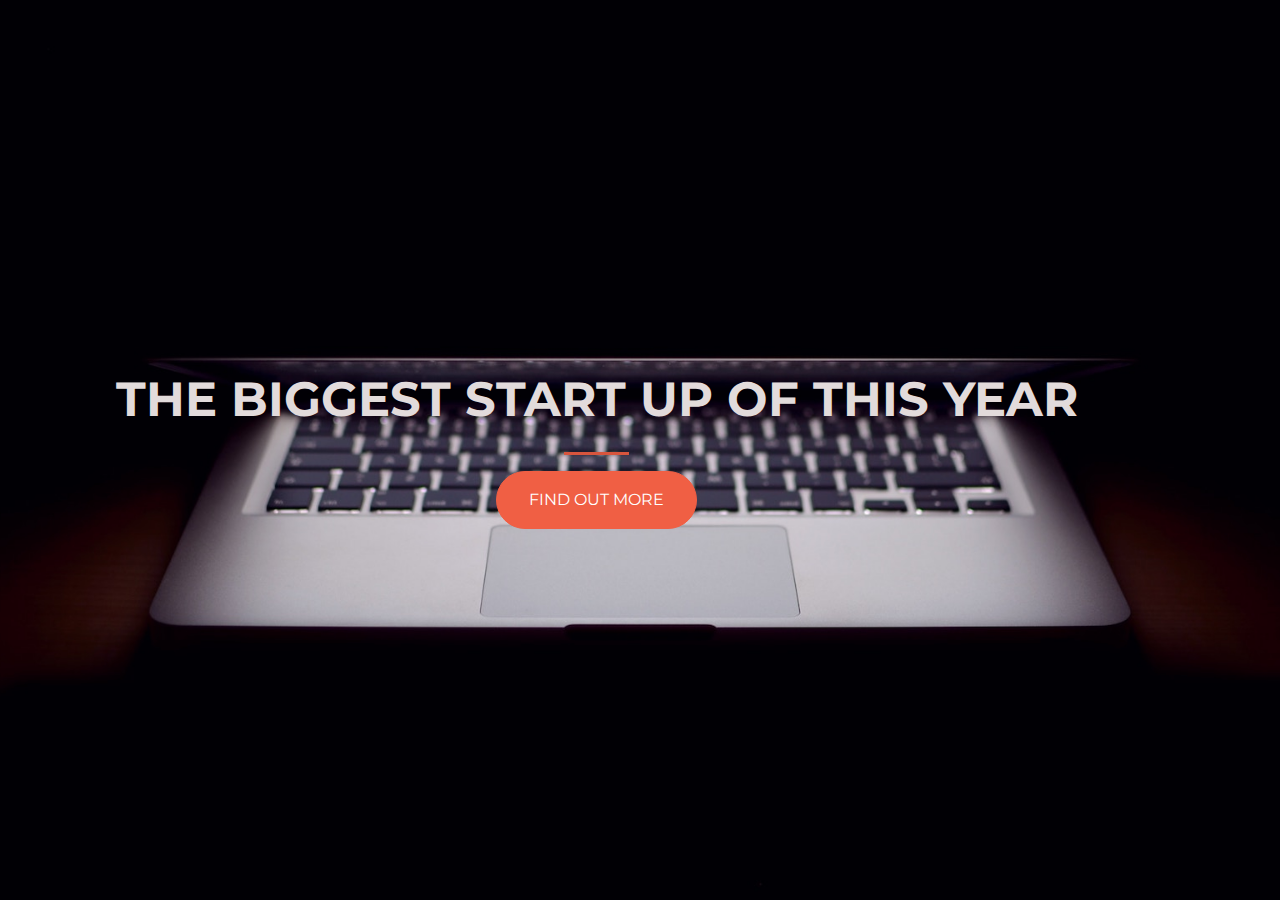
<file: index.html>
<!DOCTYPE html>
<html>
  <head>
    <title>Startup</title>
    <meta charset="utf-8">
    <meta name="viewport" content="width=device-width, initial-scale=1, shrink-to-fit=no">

    <!-- Google Fonts -->
    <link href="https://fonts.googleapis.com/css?family=Montserrat" rel="stylesheet">

    <!-- Bootstrap CSS from a CDN. This way you don't have to include the bootstrap file yourself -->
    <link rel="stylesheet" href="https://stackpath.bootstrapcdn.com/bootstrap/4.3.1/css/bootstrap.min.css" integrity="sha384-ggOyR0iXCbMQv3Xipma34MD+dH/1fQ784/j6cY/iJTQUOhcWr7x9JvoRxT2MZw1T" crossorigin="anonymous">
    
    <!-- Your own stylesheet -->
    <link rel="stylesheet" type="text/css" href="style.css">
  </head>
  <body>
    <div class="containeer d-flex align-items-center h-100">
      <div class="row">
        <header class="text-center col-12">
          <h1 class="text-uppercase"><strong>The biggest start up of this year</strong></h1>
        </header>
        <div class="section">
          
        </div>
        <section class="text-center col-12">
          <hr>
          <button class="btn btn-primary btn-xl">Find out more</button>
        </section>
      </div>
    </div>
  </body>
</html>
</file>
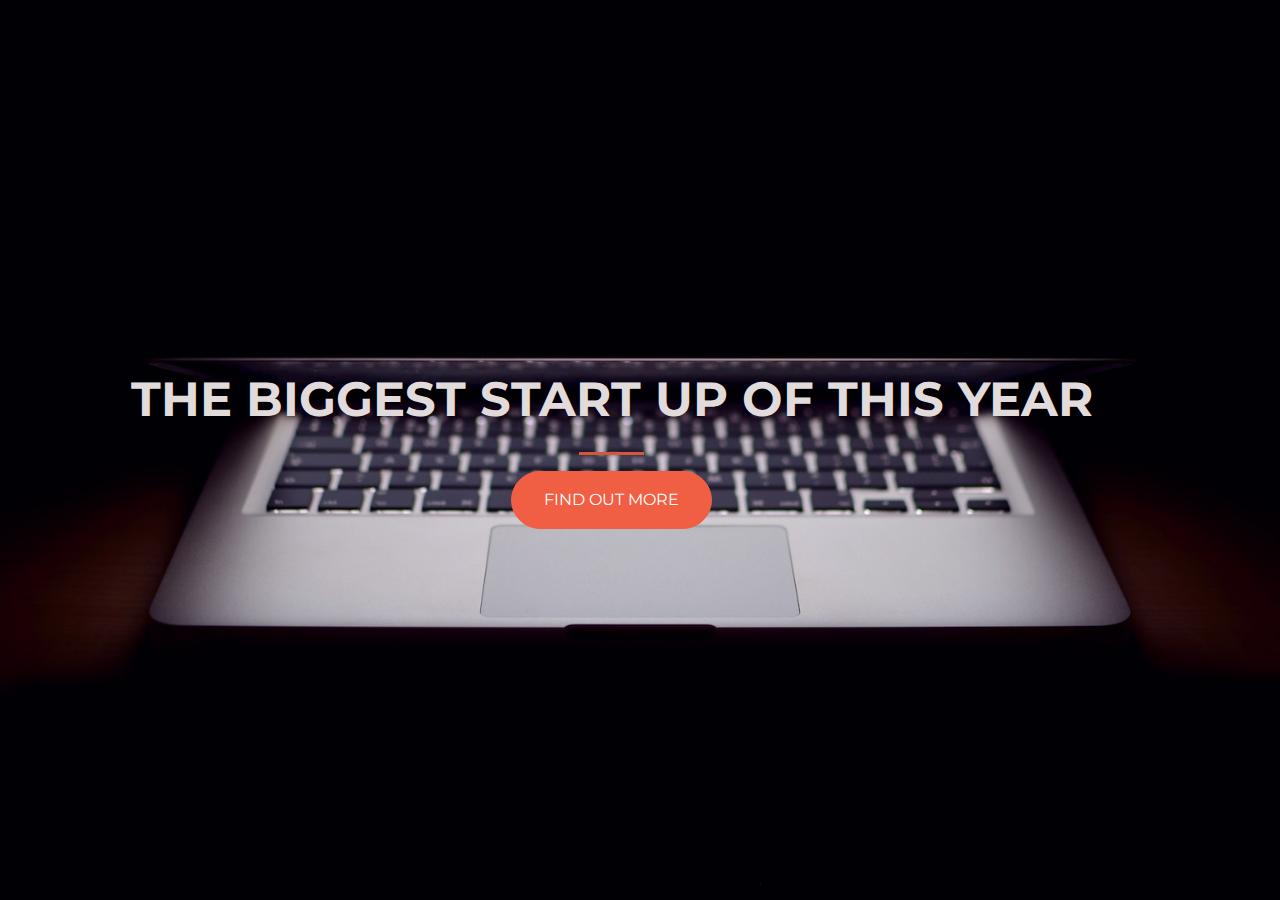
<file: biggest startup.html>
<!DOCTYPE html>
<html>
  <head>
    <title>Startup</title>
    <meta charset="utf-8">
    <meta name="viewport" content="width=device-width, initial-scale=1, shrink-to-fit=no">

    <!-- Google Fonts -->
    <link href="https://fonts.googleapis.com/css?family=Montserrat" rel="stylesheet">

    <!-- Bootstrap CSS from a CDN. This way you don't have to include the bootstrap file yourself -->
    <link rel="stylesheet" href="https://stackpath.bootstrapcdn.com/bootstrap/4.3.1/css/bootstrap.min.css" integrity="sha384-ggOyR0iXCbMQv3Xipma34MD+dH/1fQ784/j6cY/iJTQUOhcWr7x9JvoRxT2MZw1T" crossorigin="anonymous">
    
    <!-- Your own stylesheet -->
    <link rel="stylesheet" type="text/css" href="style.css">
  </head>
  <body>
    <div class="containeer d-flex align-items-center h-100">
      <div class="row">
        <header class=" text-center col-12">
          <h1 class="text-uppercase"><strong>The biggest start up of this year</strong></h1>
        </header>
        <div class="buffer col-12"></div>
        <section class="text-center col-12">
          <hr>
          <a href="http://eepurl.com/g0Rrf1">
            <button class="btn btn-primary btn-xl">Find out more</button>
          </a>  

        </section>
      </div>
    </div>
  </body>
</html>
</file>
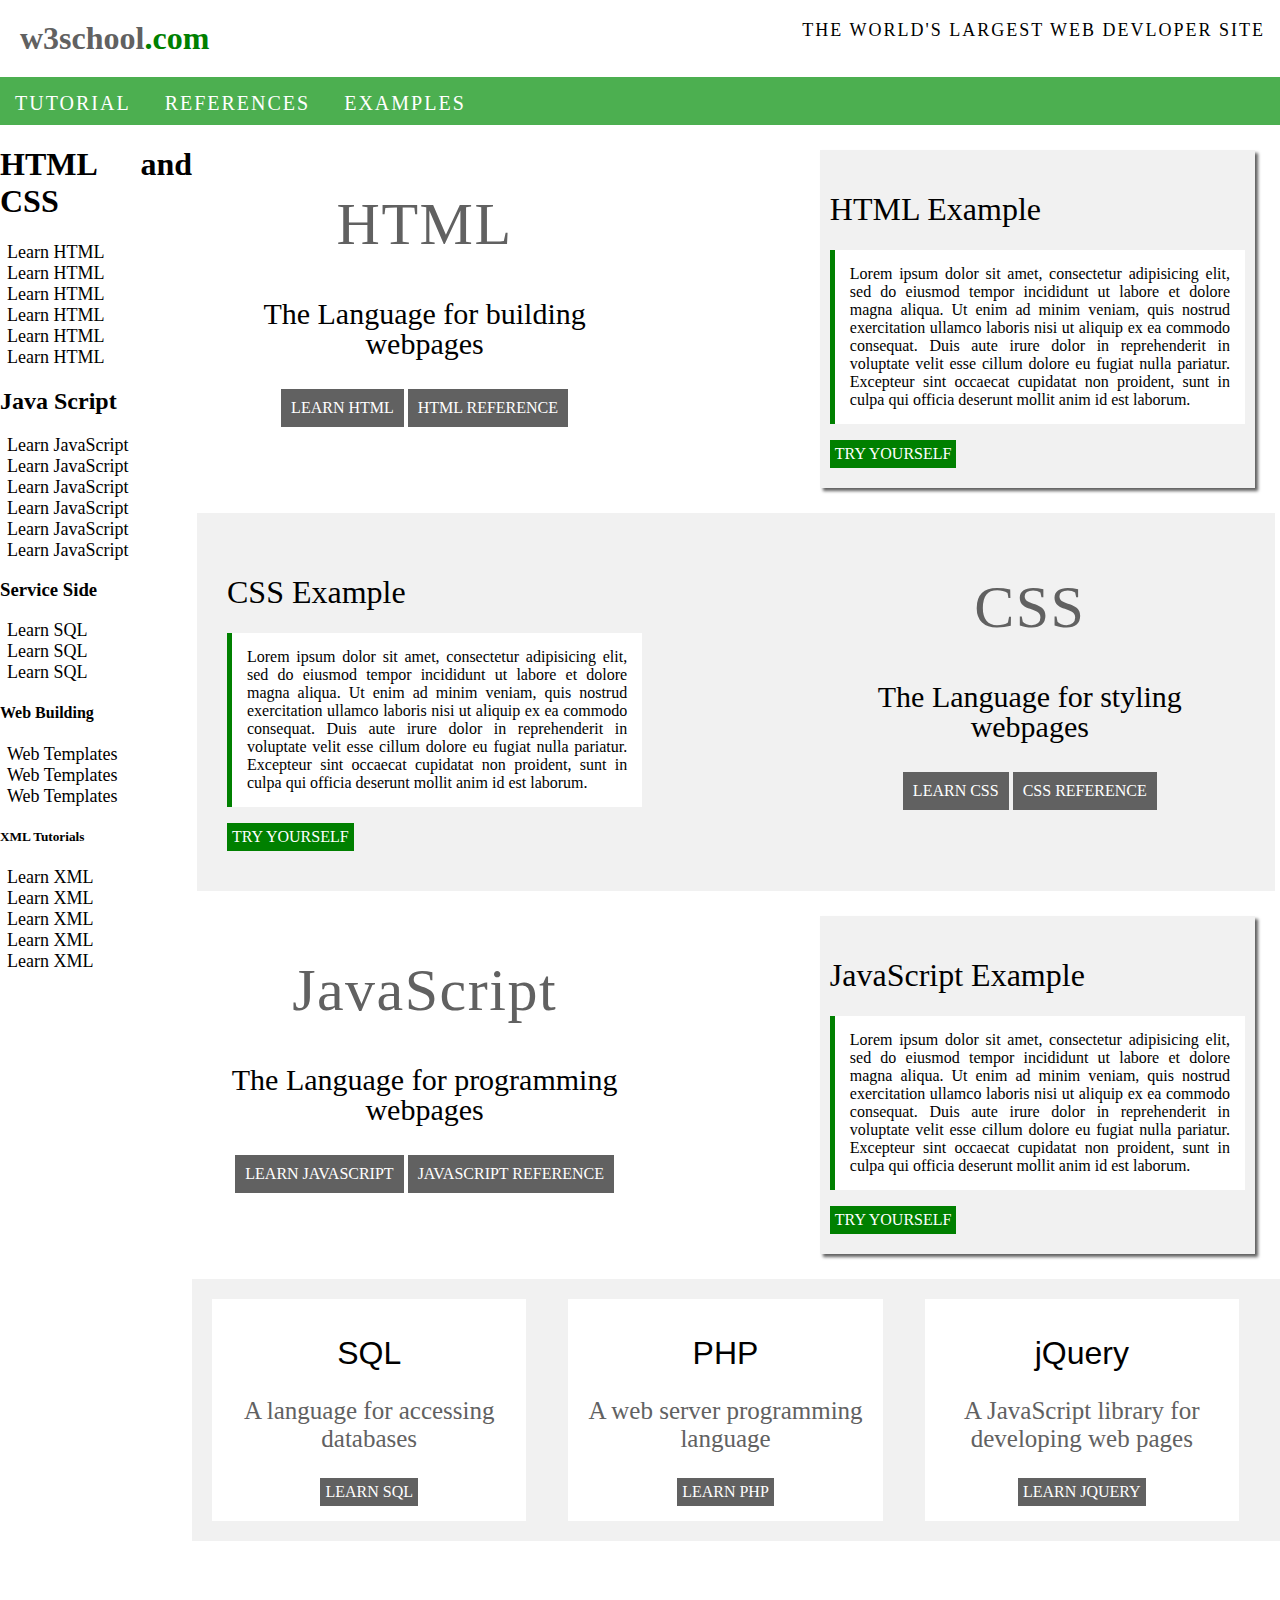
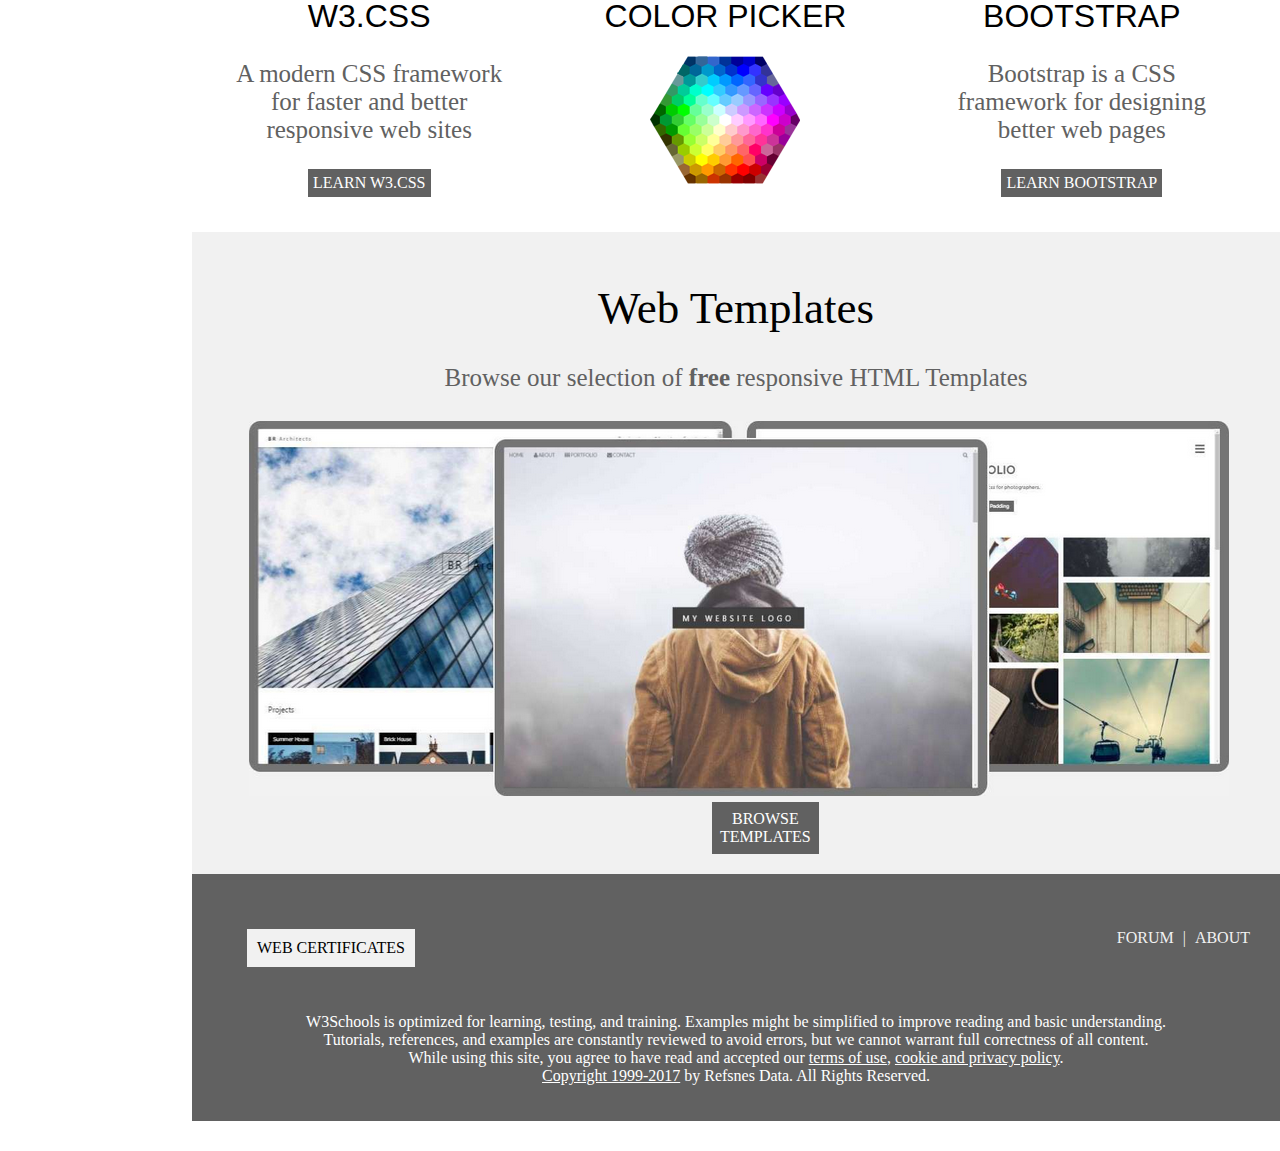
<file: w3school.html>
<!doctype html>
<!DOCTYPE html>
<html>
<head>
	<title>w3shool</title>
	<meta charset="utf-8">
	<link rel="stylesheet" href="w3school.css">
</head>
<body>
   <header>
  	<a href="#">
  		
	  <h1><span class="s1">w3school</span><span class="s2">.com</span></h1>

	</a>
	  	<h2>THE WORLD'S LARGEST WEB DEVLOPER SITE</h2>
   </header>


<nav>

	 <ul>
	 	
	 	<li><a href="#">TUTORIAL</a></li>
	 	<li><a href="#">REFERENCES</a></li>
	   	<li><a href="#">EXAMPLES</a></li>
	 	
	 </ul>
</nav>


  <div class="contentarea">
	<div class="content">
		<div class="row1">

			<div class="middle">
				<h1>HTML</h1>
				<p>The Language for building webpages</p>
				<a href="https://www.w3schools.com/html/default.asp">LEARN HTML</a>
				<a href="https://www.w3schools.com/tags/default.asp">HTML REFERENCE</a>
			</div>

			<div class="right">
				<h1>HTML Example</h1>
				<p>Lorem ipsum dolor sit amet, consectetur adipisicing elit, sed do eiusmod
				tempor incididunt ut labore et dolore magna aliqua. Ut enim ad minim veniam,
				quis nostrud exercitation ullamco laboris nisi ut aliquip ex ea commodo
				consequat. Duis aute irure dolor in reprehenderit in voluptate velit esse
				cillum dolore eu fugiat nulla pariatur. Excepteur sint occaecat cupidatat non
				proident, sunt in culpa qui officia deserunt mollit anim id est laborum.</p>
				<a href="#">TRY YOURSELF</a>
			</div>

		</div>
		<div class="row2">

			<div class="middle1">
			    <h1>CSS Example</h1>
				<p>Lorem ipsum dolor sit amet, consectetur adipisicing elit, sed do eiusmod
				tempor incididunt ut labore et dolore magna aliqua. Ut enim ad minim veniam,
				quis nostrud exercitation ullamco laboris nisi ut aliquip ex ea commodo
				consequat. Duis aute irure dolor in reprehenderit in voluptate velit esse
				cillum dolore eu fugiat nulla pariatur. Excepteur sint occaecat cupidatat non
				proident, sunt in culpa qui officia deserunt mollit anim id est laborum.</p>
				<a href="#">TRY YOURSELF</a>
				
			</div> 

			<div class="right1">

				<h1>CSS</h1>
				<p>The Language for styling webpages</p>
				<a href="#">LEARN CSS</a>
				<a href="#">CSS REFERENCE</a>
				
			</div>

		</div>

		<div class="row3">
			
			<div class="middle2">
			
				<h1>JavaScript</h1>
				<p>The Language for programming webpages</p>
				<a href="#">LEARN JAVASCRIPT</a>
				<a href="#">JAVASCRIPT REFERENCE</a>

	        </div>

	        <div class="right2">
	        	<h1>JavaScript Example</h1>
				<p>Lorem ipsum dolor sit amet, consectetur adipisicing elit, sed do eiusmod
				tempor incididunt ut labore et dolore magna aliqua. Ut enim ad minim veniam,
				quis nostrud exercitation ullamco laboris nisi ut aliquip ex ea commodo
				consequat. Duis aute irure dolor in reprehenderit in voluptate velit esse
				cillum dolore eu fugiat nulla pariatur. Excepteur sint occaecat cupidatat non
				proident, sunt in culpa qui officia deserunt mollit anim id est laborum.</p>
				<a href="#">TRY YOURSELF</a>
	        </div>

		</div>

		<div class="row4">

			   <div class="SQL">
			   		<h1>SQL</h1>
			   		<p>A language for accessing databases</p>
			   		<a href="#">LEARN SQL</a>
			   </div>
			    <div class="PHP">
			   		<h1>PHP</h1>
			   		<p>A web server programming language</p>
			   		<a href="#">LEARN PHP</a>
			   </div>
			    <div class="jquery">
			   		<h1>jQuery</h1>
			   		<p>A JavaScript library for developing web pages</p>
			   		<a href="#">LEARN JQUERY</a>
			   </div>

		</div>
		
		<div class="row5">
				
				<div class="w3.css">
			   		<h1>W3.CSS</h1>
			   		<p>A modern CSS framework for faster and better responsive web sites</p>
			   		<a href="#">LEARN W3.CSS</a>
			    </div>
			    <div class="color picker">
			   		<h1>COLOR PICKER</h1>
			   		<img src="w3school.png">
			   		
			   </div>
			    <div class="bootstrap">
			   		<h1>BOOTSTRAP</h1>
			   		<p>Bootstrap is a CSS framework for designing better web pages</p>
			   		<a href="#">LEARN BOOTSTRAP</a>
			   </div>
		
		   </div>
		<div class="row6">
			
			<h1>Web Templates</h1>
			<p>Browse our selection of <strong>free</strong> responsive HTML Templates</p>
			<img src="w3schoolpic.png">
			<a href="#">BROWSE TEMPLATES</a>
			
		</div>

			<footer>
            <div class="row1">
            	<a href="#"> WEB CERTIFICATES </a>
            </div>
            <div class="row2">
            	<a href="#">FORUM</a>
            	<span> | </span>
            	<a href="#">ABOUT</a>
            </div>
            <p>W3Schools is optimized for learning, testing, and training. Examples might be simplified to improve reading and basic understanding.<br> Tutorials, references, and examples are constantly reviewed to avoid errors, but we cannot warrant full correctness of all content.<br> While using this site, you agree to have read and accepted our <u>terms of use</u>, <u>cookie and privacy policy</u>.<br>
	        <u>Copyright 1999-2017</u> by Refsnes Data. All Rights Reserved.</p>
	        </footer>
		
	</div>
	 <aside>
	 	
	 	<h1>HTML and CSS</h1>
	 	<ul>
			<li><a href="#">Learn HTML</a></li>
			<li><a href="#">Learn HTML</a></li>
			<li><a href="#">Learn HTML</a></li>
			<li><a href="#">Learn HTML</a></li>
			<li><a href="#">Learn HTML</a></li>
			<li><a href="#">Learn HTML</a></li>
			
		</ul>
	 	<h2>Java Script</h2>
	 	<ul>
	 		
			<li><a href="#">Learn JavaScript</a></li>
			<li><a href="#">Learn JavaScript</a></li>
			<li><a href="#">Learn JavaScript</a></li>
			<li><a href="#">Learn JavaScript</a></li>
			<li><a href="#">Learn JavaScript</a></li>
			<li><a href="#">Learn JavaScript</a></li>
			
	 	</ul>
	 	<h3>Service Side</h3>
	 	<ul>
	 		
			<li><a href="#">Learn SQL</a></li>
			<li><a href="#">Learn SQL</a></li>
			<li><a href="#">Learn SQL</a></li>
			
	 	
	 	</ul>
	 	<h4>Web Building</h4>
	 	<ul>
				 		
			<li><a href="#">Web Templates</a></li>	
			<li><a href="#">Web Templates</a></li>	
			<li><a href="#">Web Templates</a></li>	
	 	</ul>
	 	<h5>XML Tutorials</h5>
	 	<ul>
			<li><a href="#">Learn XML</a></li>
			<li><a href="#">Learn XML</a></li>
			<li><a href="#">Learn XML</a></li>
			<li><a href="#">Learn XML</a></li>
			<li><a href="#">Learn XML</a></li>
			
	   </ul>

	 </aside>
  </div>
</body>
</html>
</file>
<file: style.css>
body,html {
  width: 100%;
  height: 100%;
  font-family: 'Montserrat', sans-serif;
  background: url(header.jpg) no-repeat center center fixed; 
  -webkit-background-size: cover;
  -moz-background-size: cover;
  -o-background-size: cover;
  background-size: cover;
}
h1{
	font-size: 3rem;
	color: #e2dbdb;
}
hr{
	background-color: #F05F44;
	border-width:3px;
	max-width: 65px;
}
.btn{
	font-weight: 700px;
	border-radius: 300px;
	text-transform: uppercase;
}
.btn-xl{
	padding: 1rem 2rem;
}
.btn-primary{
	background-color: #F05F44;
	border-color: #F05F44; 
}
.btn-primary:hover{
	background-color: #ee4b08;
	border-color: #ee4b08;
	border-width:4px;
}
</file>
<file: w3school.css>
body{
	margin:0;
}
.row1{

	background:#ffffff;
	padding:20px;
	margin: 5px;
	overflow: hidden;
}
.middle{
	width: 40%;
	text-align: center;
	float: left;
}
.middle h1{
	font-size:60px;
	font-weight:400;
	letter-spacing: 1.5px;
	color:#616161;
}
.middle p{
	line-height: 1;
	font-size:30px;

}
.middle a{
	background: #616161;
	display:inline-block;
	text-decoration: none;
	color:#ffffff;
	padding:10px;
}
.right{
	background: #f1f1f1;
	width:40%;
	padding-top: 20px;
	padding-left: 10px;
	padding-right: 10px;
	padding-bottom: 20px;
	float: right;
	box-shadow: 3px 3px 3px #616161;
}
.right h1{
	font-weight: 400;
}
.right p{
	background: #ffffff;
	border-left: 5px solid green;
	padding: 15px;
	text-align: justify;
}
.right a{
	display: inline-block;
	padding: 5px;
	background: green;
	color: #ffffff;
	text-decoration: none;
}
.row4{
	background: #f1f1f1;
	padding: 20px;
	overflow: hidden;
}
.row4 div{
	background: #fff;
	width: 30%;
	text-align:center;
	float: left;
	padding: 15px;
	margin-right: 4%;
	box-sizing: border-box;

}
.row4 .jquery{
	margin-right: 0;
}
.row4 h1{
	font-family: arial;
	font-weight: normal;
	font-transform:uppercase;

}
.row4 p{
	font-size: 25px;
	color: #616161;
}
.row4 a{
	display: inline-block;
	background: #616161;
	color: white;
	padding: 5px;
	text-decoration: none;
}
.row2{

	background: #f1f1f1;
	padding:20px;
	margin: 5px;
	overflow: hidden;
}
.right1{
	width: 40%;
	text-align: center;
	float: left;
	margin-left: 150px;
}
.right1 h1{
	font-size:60px;
	font-weight:400;
	letter-spacing: 1.5px;
	color:#616161;
}
.right1 p{
	line-height: 1;
	font-size:30px;

}
.right1 a{
	background: #616161;
	display:inline-block;
	text-decoration: none;
	color:#ffffff;
	padding:10px;
}
.middle1{
	background: #f1f1f1;
	width:40%;
	padding-top: 20px;
	padding-left: 10px;
	padding-right: 10px;
	padding-bottom: 20px;
	float: left;
	margin-right: 20px;
}
.middle1 h1{
	font-weight: 400;
}
.middle1 p{
	background: #ffffff;
	border-left: 5px solid green;
	padding: 15px;
	text-align: justify;
}
.middle1 a{
	display: inline-block;
	padding: 5px;
	background: green;
	color: #ffffff;
	text-decoration: none;
}
.row3{

	background: #ffffff;
	padding:20px;
	margin: 5px;
	overflow: hidden;
}
.middle2{
	width: 40%;
	text-align: center;
	float: left;
}
.middle2 h1{
	font-size:60px;
	font-weight:400;
	letter-spacing: 1.5px;
	color:#616161;
}
.middle2 p{
	line-height: 1;
	font-size:30px;

}
.middle2 a{
	background: #616161;
	display:inline-block;
	text-decoration: none;
	color:#ffffff;
	padding:10px;
}
.right2{
	background: #f1f1f1;
	width:40%;
	padding-top: 20px;
	padding-left: 10px;
	padding-right: 10px;
	padding-bottom: 20px;
	float: right;
	box-shadow: 3px 3px 3px #616161;
}
.right2 h1{
	font-weight: 400;
}
.right2 p{
	background: #ffffff;
	border-left: 5px solid green;
	padding: 15px;
	text-align: justify;
}
.right2 a{
	display: inline-block;
	padding: 5px;
	background: green;
	color: #ffffff;
	text-decoration: none;
}
.row5{
	background: #ffffff;
	padding: 20px;
	overflow: hidden;
}
.row5 div{
	background: #fff;
	width: 30%;
	text-align:center;
	float: left;
	padding: 15px;
	margin-right: 4%;
	box-sizing: border-box;

}
.row5 .bootstrap{
	margin-right: 0;
}
.row5 h1{
	font-family: arial;
	font-weight: normal;
	font-transform:uppercase;

}
.row5 p{
	font-size: 25px;
	color: #616161;
}
.row5 a{
	display: inline-block;
	background: #616161;
	color: white;
	padding: 5px;
	text-decoration: none;
}
.row6{
	background: #F1F1F1;
	padding: 20px;
	margin:0;
	text-align: justify;
	text-align: center;
}
.row6 h1{
	font-weight: normal;
	font-size: 45px;
	color: black;
	
}
.row6 p{
	color: #616161;
	font-size: 25px;
	
}

.row6 a{
	background: #616161;
	color: #ffffff;
	padding: 8px;
	display: inline-block;
	text-decoration: none;
	margin-left:500px; 
	margin-right: 500px;
}
footer{
	overflow: hidden;
	background: #616161;
	position: relative;
	padding: 20px;
	margin-bottom: 30px;
}
footer .row1{
	background: #616161;
	padding: 10px;
	overflow: hidden;
	
}
	
footer .row1 a{
	text-decoration: none;
	color: #000000;
	background-color: #F1F1F1;
	padding: 10px;
	margin-top: 20px;
	float:left;
	margin-left: 20px;
	margin-right: 20px;
	margin-bottom: 20px;
}
footer .row2{
	background-color: #616161;
	position:absolute;
	top: 30px;
	right: 0;
	float: right;
	margin-bottom: 50px;
}
footer .row2 a{
	text-decoration: none;
	color: #F1F1F1;
	padding: 5px;
}
footer .row2 span{
	color: #f1f1f1;
}
footer p{
	color: white;
	text-align: center;
}
footer .row2 a:hover{
	color: #4CAF50;

}
footer .row1 a:hover{
	color: #f1f1f1;
	background: #616161;
	box-shadow: 1px 1px 1px 1px #616161;

}

.contentarea{
	overflow: hidden;
}
.content{
	width: 85%;
	float: right;
	box-sizing: border-box;
	border-left: 1.5px #616161;
}
aside {
	width:15%;
	float: left;
	text-align: justify;
}

aside ul{
	padding: 0px;
}
aside ul a{
	text-decoration: none;
	color: black;
	padding-left:7px;
	font-size:18px;
	font-weight: 400;

}
aside ul li:hover{
	background: #CCCCCC;
	color: black;

}
ul li{
	list-style:none;
}
header h1 span.s1{
	color: #616161;

}
header h1 span.s2{
	color:green;
}
header{
	overflow: hidden;
}	
header h1{
	float: left;
	margin:20px;
}
header h2{
	float: right;
	margin-top: 20px;
	margin-right: 15px;
	font-weight: 400;
	font-size: 18px;
	letter-spacing: 2px;

}
nav{
	overflow: hidden;
	background: #4CAF50;
	padding-bottom: 0;
}
nav ul{
	background: #4CAF50;
	display: block;
	color: #f1f1f1;
	float: left;
	text-decoration: none;
	list-style: none;
	padding: 0;
	margin: 0;
	
}
nav ul li{
	display: inline;
	overflow: hidden;
}
nav ul li a{
	display: inline-block;
	color: #FFFFFF;
	text-decoration: none;
	position: relative;
	letter-spacing: 2px;
	padding: 15px;
	padding-bottom: 10px;
	margin:0;
	font-size: 20px;
}
nav ul li a:hover{
	background: white;
	color: black;

}
nav ul li ul li{
	display:block;

}
</file>
